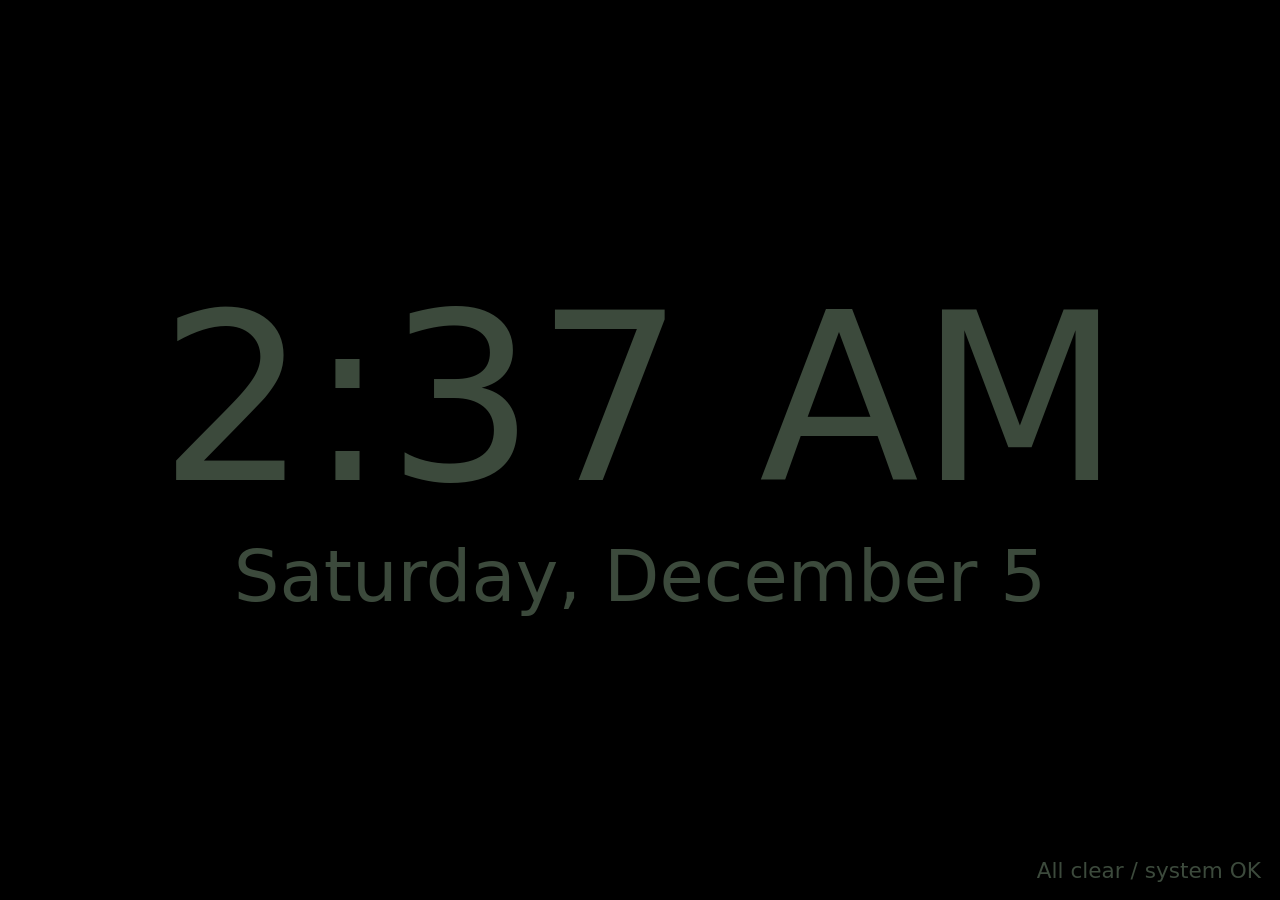
<file: web/index.html>
<!doctype html>
<html lang="en">
<head>
<meta charset="utf-8">
<meta name="viewport" content="width=device-width, initial-scale=1">
<title>Protmon</title>
<link rel="stylesheet" href="/web/style.css">
</head>
<body data-view="lost">
<section id="video"></section>
<main id="alerts"></main>
<section id="idle">
  <div id="idle-box">
    <div id="clock"></div>
    <div id="date"></div>
  </div>
</section>
<section id="lost">
  <div class="hazard"></div>
  <div id="lost-box">
    <div id="lost-title">CONNECTION LOST</div>
    <div id="lost-why"></div>
    <div id="lost-last"></div>
  </div>
  <div class="hazard"></div>
</section>
<aside id="info">
  <div id="sync" hidden>Clock not synced</div>
  <div id="status">All clear / system OK</div>
  <div id="version"></div>
  <div id="ip" hidden></div>
</aside>
<script src="/web/sounds.js"></script>
<script src="/web/app.js"></script>
</body>
</html>
</file>
<file: web/style.css>
* { box-sizing: border-box; margin: 0; padding: 0; }
html, body { width: 100%; height: 100%; overflow: hidden; background: #000; cursor: none;
  font-family: "DejaVu Sans", Arial, Helvetica, sans-serif; }

body > * { display: none; }
body[data-view="alerts"] #alerts { display: flex; }
body[data-view="idle"] #idle { display: flex; }
body[data-view="lost"] #lost { display: flex; }
body[data-view="idle"] #info, body[data-view="lost"] #info { display: block; }

/* alerts: one banner per alert, font scales with count so every text stays visible */
#alerts { position: fixed; inset: 0; flex-direction: column; gap: .6vh; padding: .6vh; background: #000;
  --cols: 1; font-size: 20vh; }
#alerts[data-n="2"] { font-size: 16vh; }
#alerts[data-n="3"] { font-size: 12vh; }
#alerts[data-n="4"] { font-size: 9vh; }
#alerts[data-n="5"], #alerts[data-n="6"] { font-size: 7vh; }
#alerts[data-n="7"], #alerts[data-n="8"], #alerts[data-n="9"], #alerts[data-n="10"] { font-size: 4.4vh; }
#alerts[data-n="many"] { display: grid; grid-template-rows: repeat(10, minmax(0, 1fr)); grid-auto-flow: column;
  grid-template-columns: repeat(var(--cols), minmax(0, 1fr)); font-size: 3.4vh; }

.banner { flex: 1 1 0; min-height: 0; display: flex; align-items: center; justify-content: center; text-align: center;
  gap: 2vw; padding: 0 2vw;
  font-weight: 800; line-height: 1.1; overflow-wrap: anywhere; border: .5vh solid; }
.banner span { min-width: 0; }
.p1 { border-color: #e00; animation: f1 .7s steps(1, end) infinite; }
.p2 { border-color: #ffb000; animation: f2 1.6s ease-in-out infinite; }
.p3 { border-color: #3d86ff; animation: f3 4s ease-in-out infinite; }
@keyframes f1 { 0% { background-color: #e00; color: #fff; } 50% { background-color: #fff; color: #e00; } }
@keyframes f2 { 0%, 100% { background-color: #ffb000; color: #000; } 50% { background-color: #000; color: #ffb000; } }
@keyframes f3 { 0%, 100% { background-color: #0d2a5c; color: #dbe8ff; } 50% { background-color: #1b4a9e; color: #fff; } }

/* per-alert style: tier supplies the default colors and animation, inline vars override */
.banner { --alt: #fff; }
.p1 { --fg: #fff; --bg: #e00; }
.p2 { --fg: #000; --bg: #ffb000; }
.p3 { --fg: #dbe8ff; --bg: #0d2a5c; }
.s { background-color: var(--bg); color: var(--fg); border-color: var(--bg); }
.s.p1 { animation: sinv .7s steps(1, end) infinite; }
.s.p2 { animation: sinv 1.6s ease-in-out infinite; }
.s.p3 { animation: spulse 4s ease-in-out infinite; }
.s.a-none { animation: none; }
.s.a-flash { animation: sflash 1s steps(1, end) infinite; }
.s.a-flash-alt { animation: sflashalt 1s steps(1, end) infinite; }
.s.a-invert { animation: sinv 1s steps(1, end) infinite; }
@keyframes sinv { 50% { background-color: var(--fg); color: var(--bg); } }
@keyframes spulse { 50% { background-color: color-mix(in srgb, var(--bg), #fff 25%); } }
@keyframes sflash { 50% { color: var(--bg); } }
@keyframes sflashalt { 50% { background-color: var(--alt); } }

/* video: tiles on top (first is largest), text panel below, never overlapping */
#video { position: fixed; inset: 0 0 20vh; gap: .4vh; background: #222;
  grid-template-columns: 2fr 1fr; grid-template-rows: repeat(var(--r, 1), minmax(0, 1fr)); }
body[data-view="alerts"][data-video] #video { display: grid; }
#video[data-k="1"] { grid-template-columns: minmax(0, 1fr); }
.tile { position: relative; min-width: 0; min-height: 0; overflow: hidden; }
.tile:first-child { grid-row: 1 / span var(--r); }
.tile video-stream { display: block; width: 100%; height: 100%; }
.tile video { object-fit: contain; background: transparent; }
.tile.u { border: none; background-image: none; }
.tile .info { display: none; }
.note { display: none; position: absolute; inset: 0; align-items: center; justify-content: center;
  background: #000; color: #8a948a; font-size: 3vh; }
.tile.bad .note { display: flex; }
@media not all and (min-aspect-ratio: 3/1) {
  body[data-video] #alerts { top: 80vh; display: grid; grid-auto-flow: column; gap: .2vh; padding: 0;
    grid-template-rows: repeat(var(--rows), minmax(0, 1fr)); grid-template-columns: repeat(var(--vcols), minmax(0, 1fr)); }
  body[data-video] #alerts[data-r="1"] { font-size: 8vh; }
  body[data-video] #alerts[data-r="2"] { font-size: 4vh; }
  body[data-video] #alerts[data-r="3"] { font-size: 3.2vh; }
  body[data-video] #alerts[data-r="4"] { font-size: 2.6vh; }
  body[data-video] .banner { padding: 0 1vw; gap: 1vw; }
  body[data-video] .banner:not(.u) { border: 0; }
}

/* unmapped: magenta stripes and tag on top of the tier flash */
.u { border: 1vh dashed #f0f; background-image: repeating-linear-gradient(135deg, rgba(255, 0, 255, .45) 0 3vh, transparent 3vh 6vh); }
.tag { flex: none; font-size: .4em; padding: .15em .5em; background: #f0f; color: #000; border-radius: .2em; }

/* idle: dim palette, slow drift to limit burn-in */
#idle { position: fixed; inset: 0; align-items: center; justify-content: center; color: #3c4a3c; }
#idle-box { text-align: center; animation: drift 1200s linear infinite; }
#clock { font-size: 26vh; font-weight: 300; line-height: 1; }
#date { font-size: 8vh; margin-top: 2vh; }
@keyframes drift {
  0% { translate: -14px -10px; } 25% { translate: 14px -10px; } 50% { translate: 14px 10px; }
  75% { translate: -14px 10px; } 100% { translate: -14px -10px; }
}

/* lost: steady black on yellow with hazard bars, unlike any alert tier */
#lost { position: fixed; inset: 0; z-index: 10; flex-direction: column; background: #fc0; color: #000; }
.hazard { flex: none; height: 9vh; background: repeating-linear-gradient(45deg, #000 0 5vh, #fc0 5vh 10vh); }
#lost-box { flex: 1; display: flex; flex-direction: column; align-items: center; justify-content: center;
  text-align: center; padding: 0 4vw; }
#lost-title { font-size: 15vh; font-weight: 900; }
#lost-why { font-size: 6vh; font-weight: 700; margin-top: 3vh; }
#lost-last { font-size: 3.4vh; margin-top: 4vh; max-width: 90vw; }

/* info: bottom right of the text screen on idle and lost */
#info { position: fixed; right: 1.5vw; bottom: 1.5vh; z-index: 11; text-align: right; color: #3c4a3c;
  font-size: 1.7vh; line-height: 1.4; }
#info [hidden] { display: none; }
#status { font-size: 2.4vh; }
#sync { font-size: 2.1vh; color: #b8860b; }
body[data-view="lost"] #info { bottom: 10.5vh; color: #000; }
body[data-view="lost"] #status, body[data-view="lost"] #sync { display: none; }

/* two screens (window about 3:1): video on one half, the other half is a full sign; --tx is the text half's left edge */
@media (min-aspect-ratio: 3/1) {
  body { --tx: 50vw; }
  body[data-side="right"] { --tx: 0px; }
  #alerts, #idle, #lost { inset: 0 auto 0 var(--tx); width: 50vw; }
  #video { inset: 0 auto 0 calc(50vw - var(--tx)); width: 50vw; }
  #info { right: calc(50vw - var(--tx) + 1.5vw); }
}
</file>
